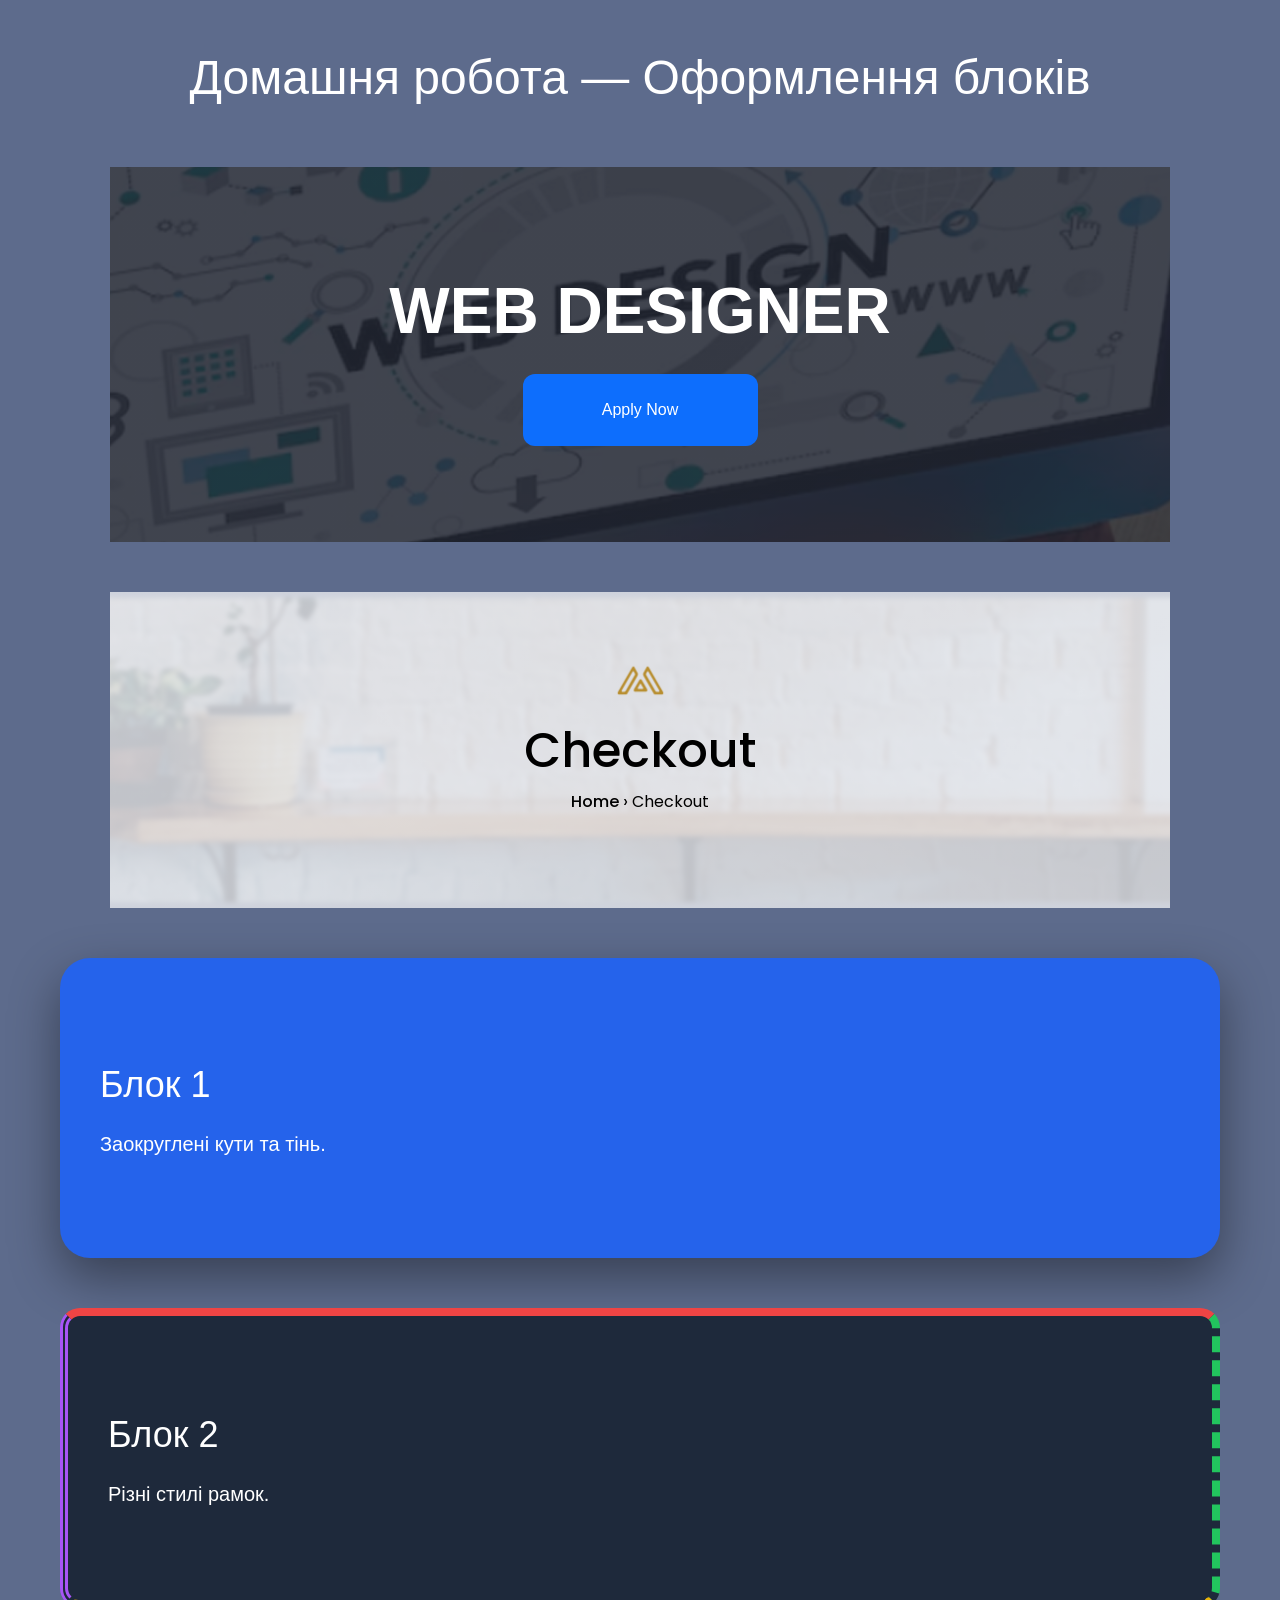
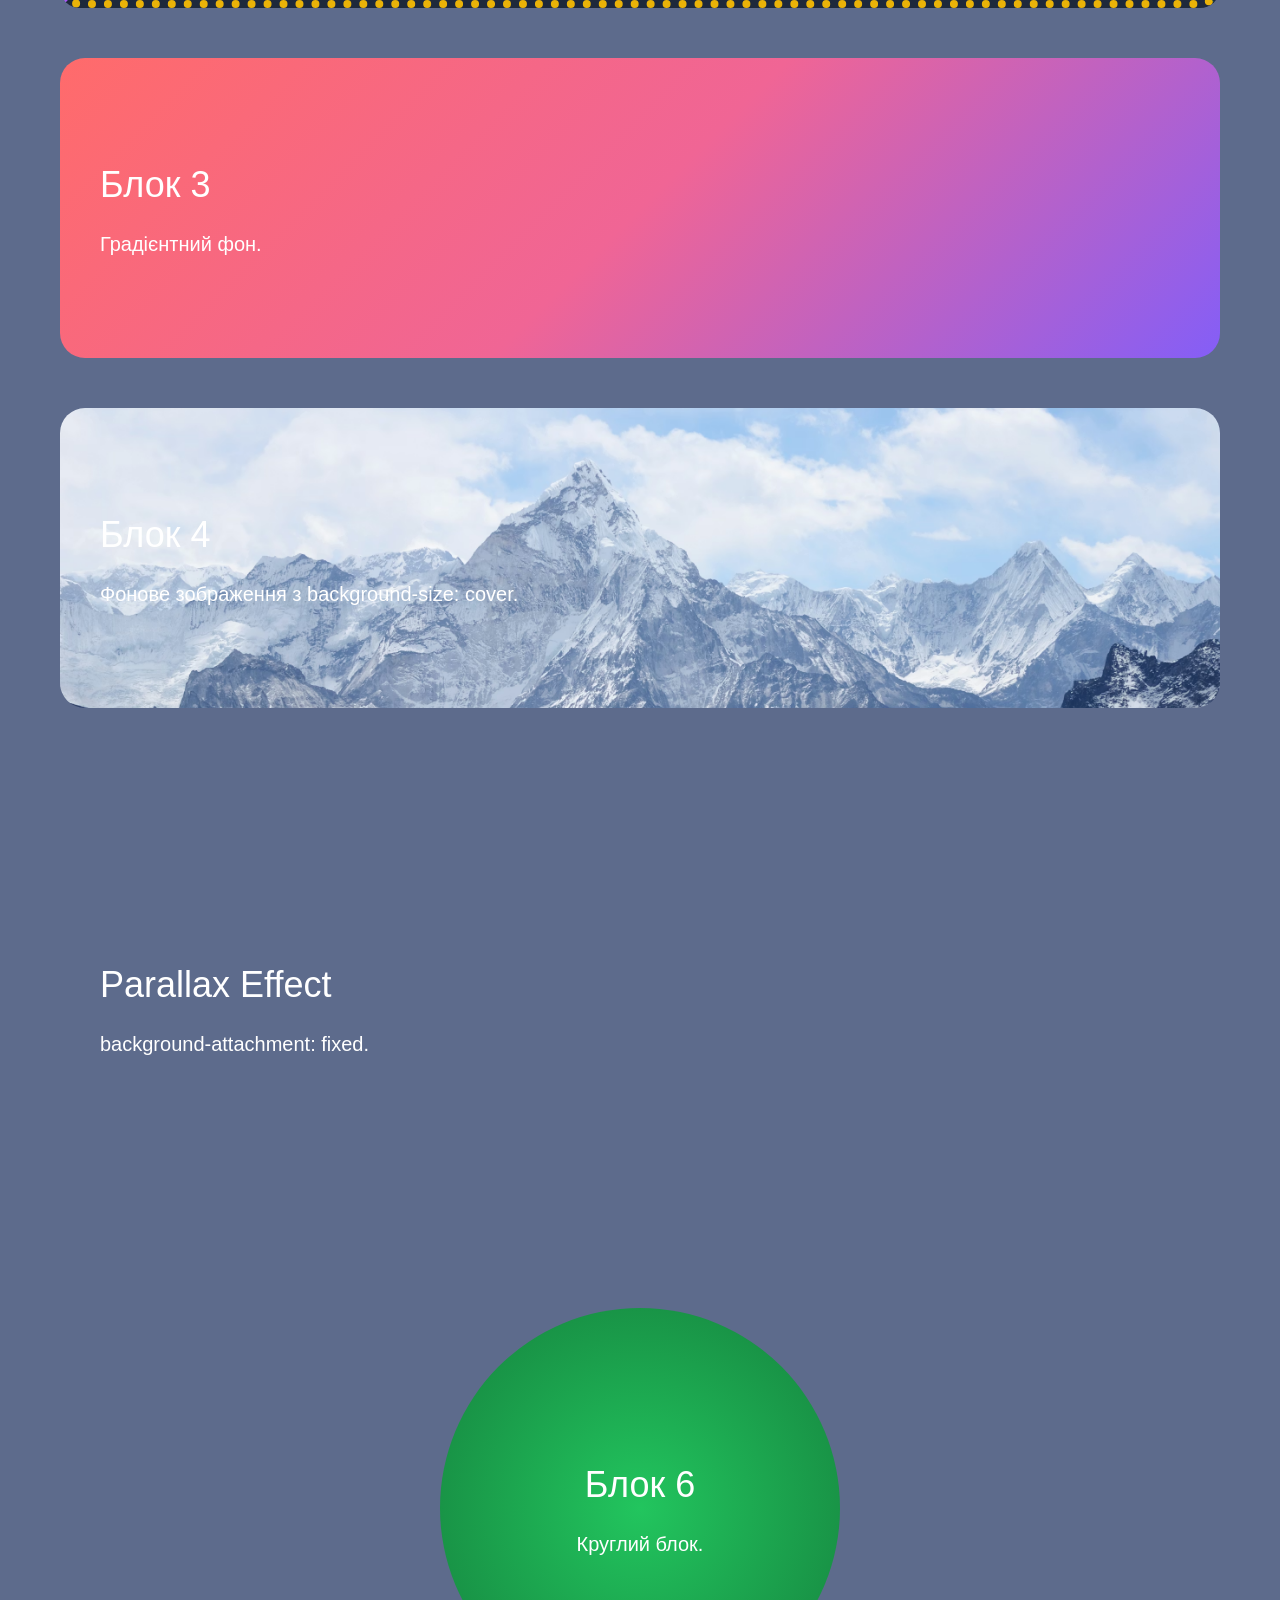
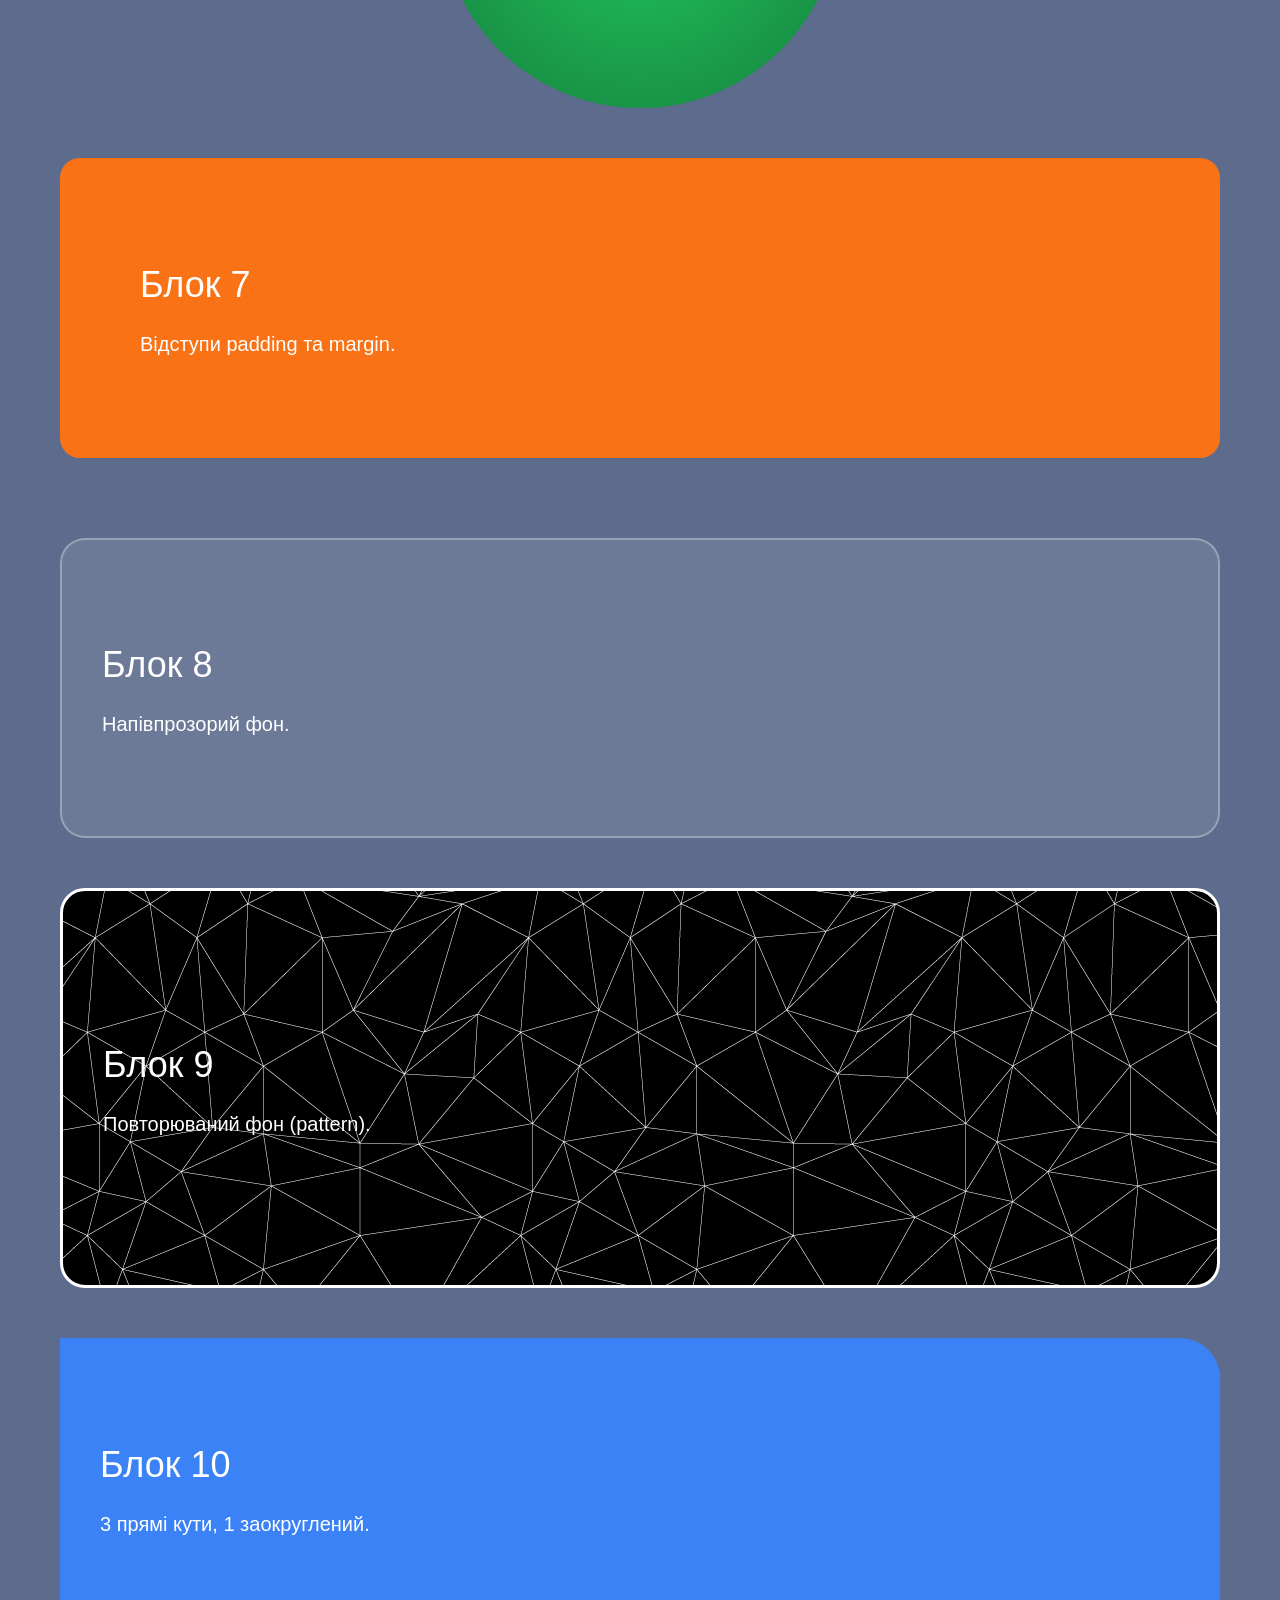
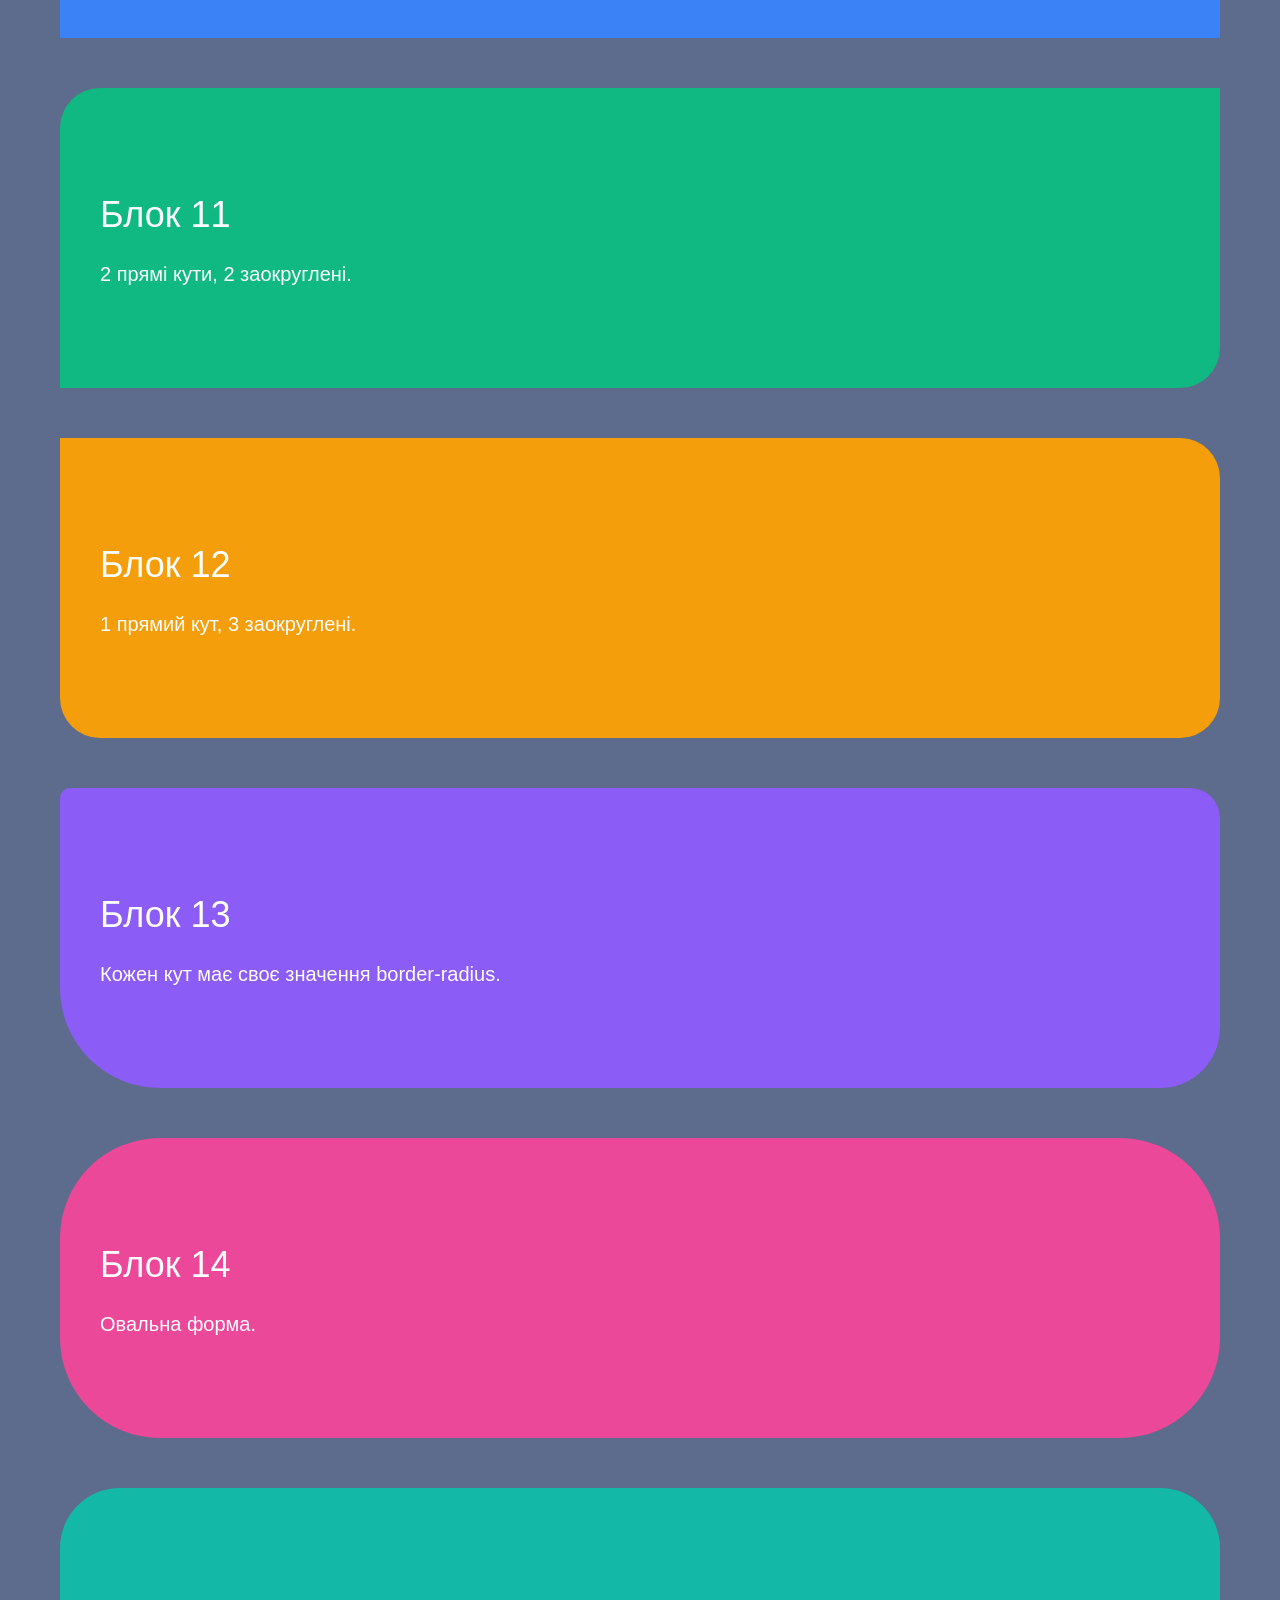
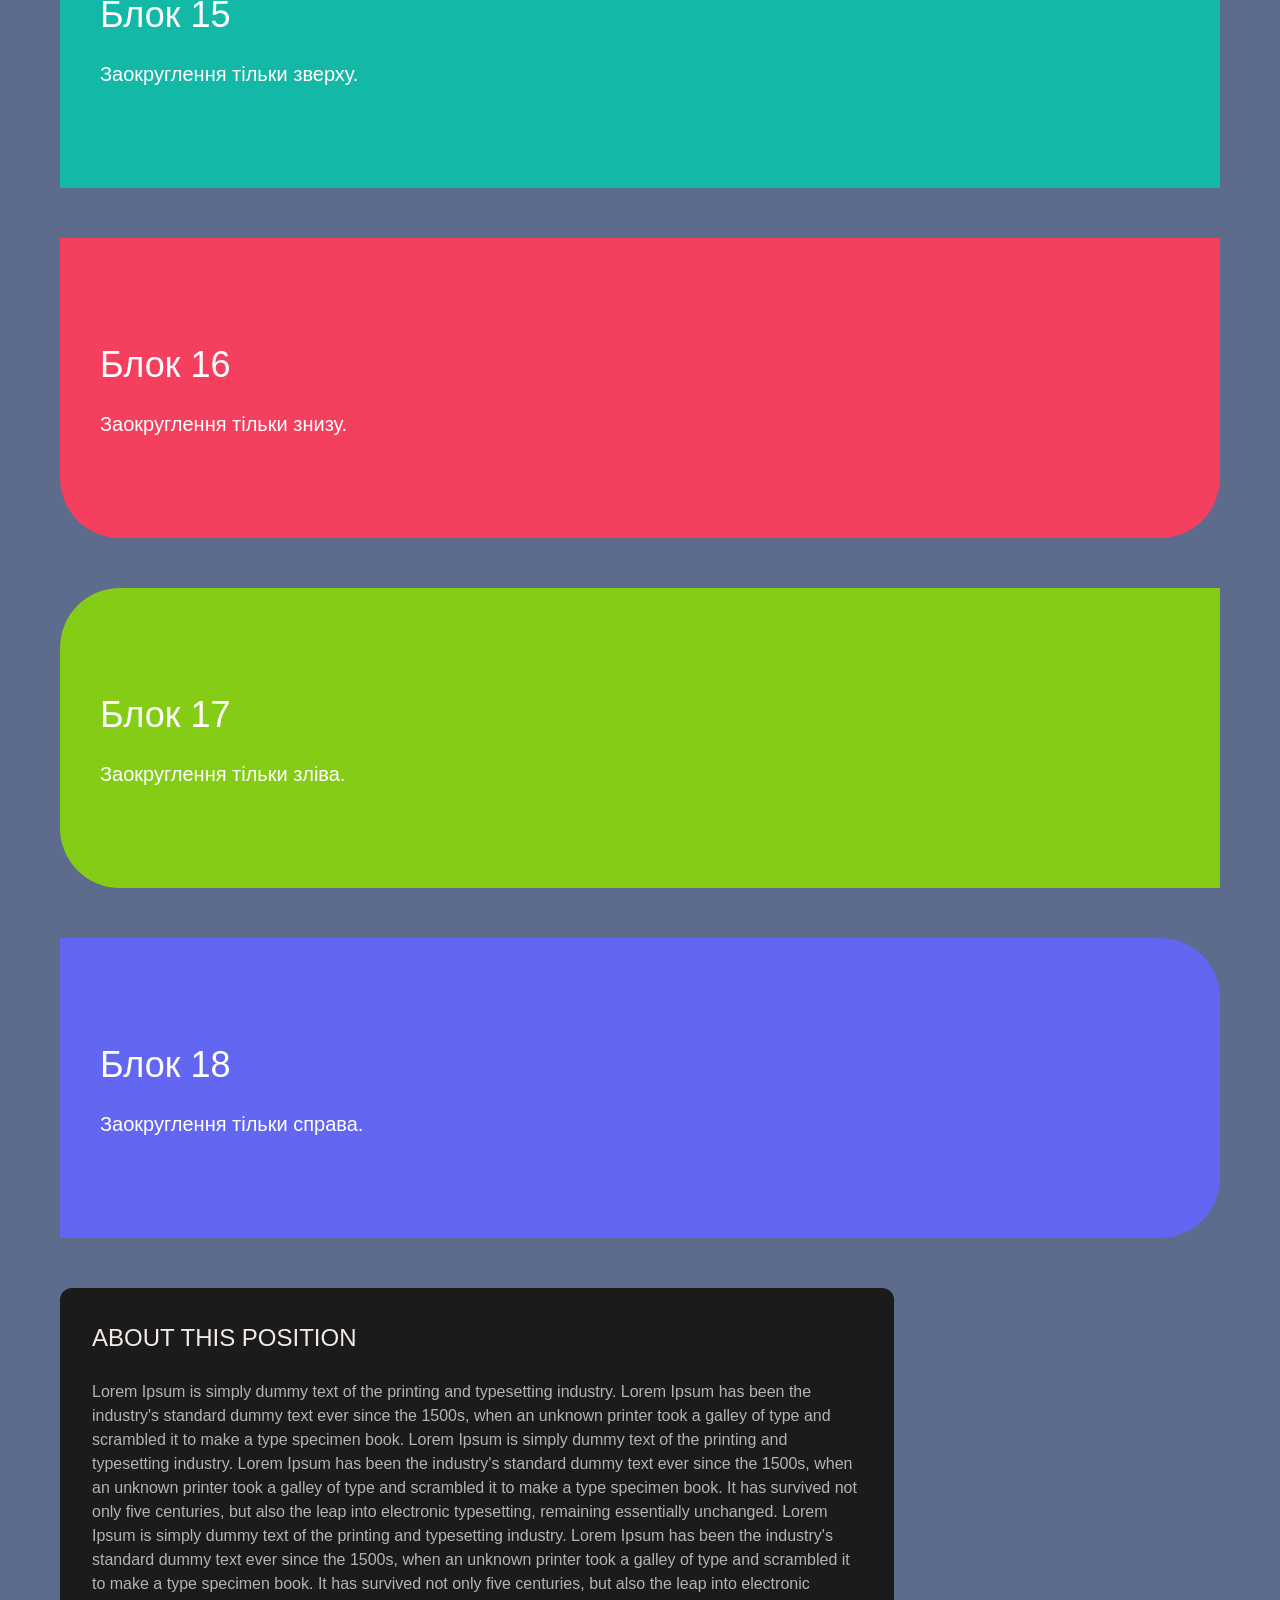
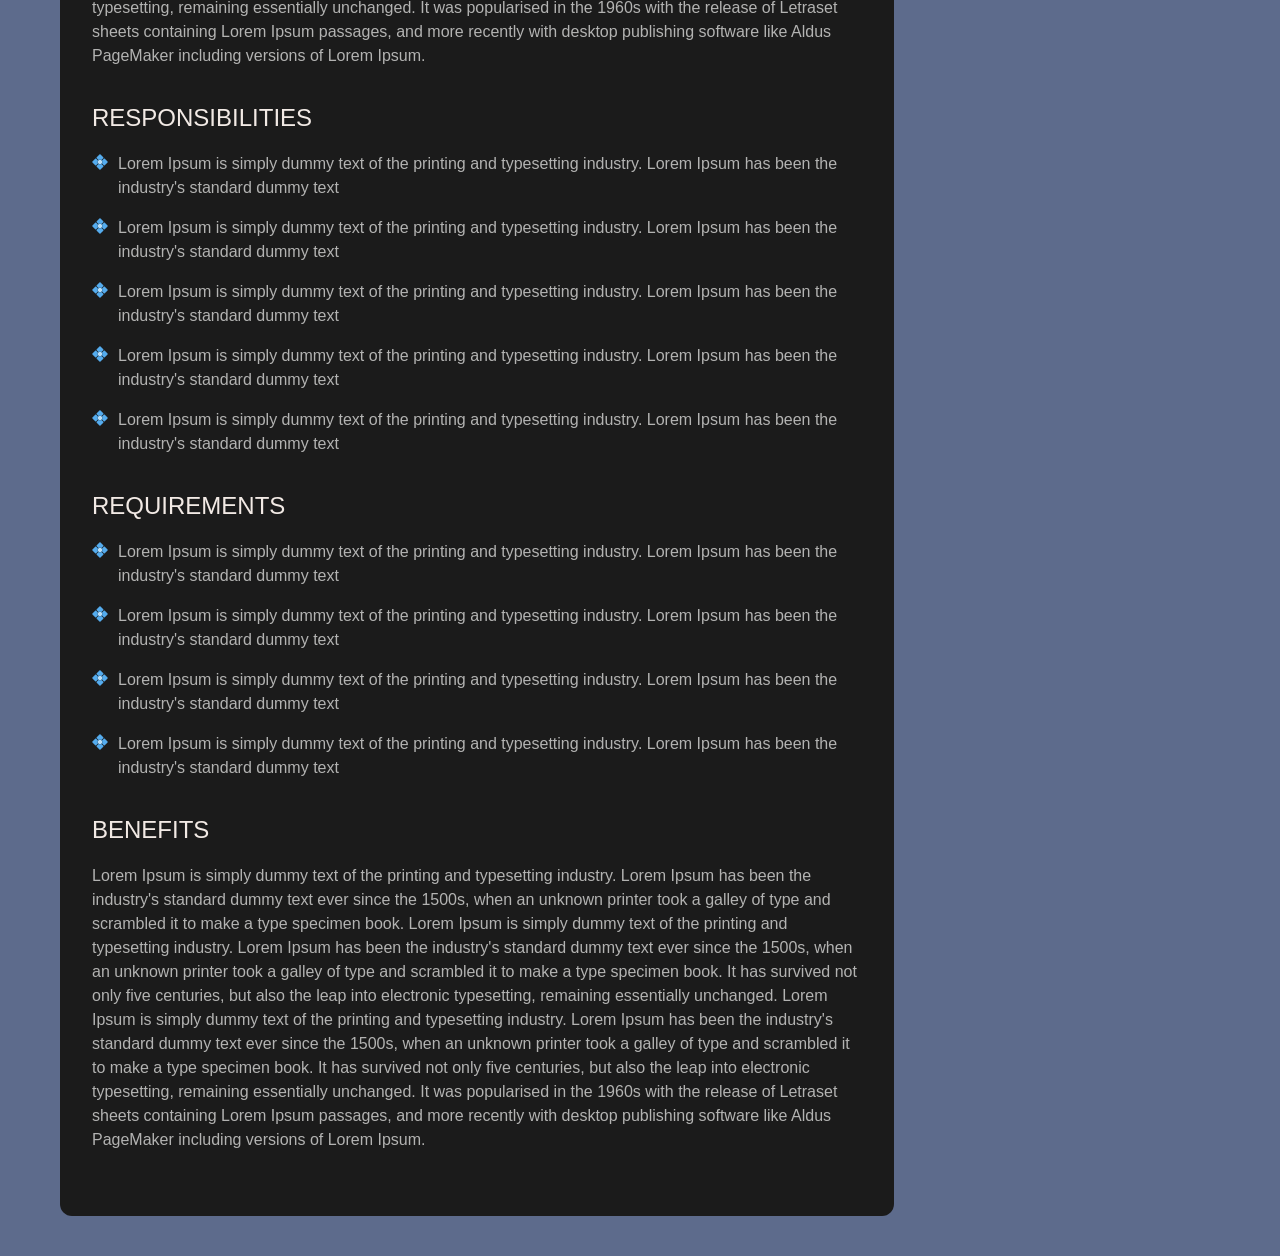
<file: lesson_6/index.html>
<!DOCTYPE html>

<html lang="uk">

<head>

	<meta charset="UTF-8">

	<meta name="viewport" content="width=device-width, initial-scale=1.0">

	<link rel="preconnect" href="https://fonts.googleapis.com">
	<link rel="preconnect" href="https://fonts.gstatic.com" crossorigin>
	<link href="https://fonts.googleapis.com/css2?family=Poppins:wght@300;400;500;600;700&display=swap" rel="stylesheet">
	<link href="https://fonts.googleapis.com/css2?family=Montserrat:wght@400&display=swap" rel="stylesheet">

	<link rel="stylesheet" href="css/fonts.css">

	<link rel="stylesheet" href="css/reset.css">

	<link rel="stylesheet" href="css/style.css">

	<title>Lesson 6</title>
</head>

<body>
	<div class="container">

		<h1 class="title">Домашня робота — Оформлення блоків</h1>

		<!-- HERO SECTION -->
		<section class="hero">
			<div class="hero__content">
				<h2 class="hero__title">WEB DESIGNER</h2>
				<a href="#" class="hero__button">Apply Now</a>
			</div>
		</section>
		<!-- CHECKOUT HERO -->
		<section class="checkout-hero">
			<div class="checkout-hero__content">
				<img class="checkout-hero__logo" src="img/logo-icon.svg" alt="Furniro Logo" />

				<h1 class="checkout-hero__title">Checkout</h1>

				<div class="checkout-hero__breadcrumbs">
					<a href="#" class="checkout-hero__link">Home</a>
					<span class="checkout-hero__separator">›</span>
					<span class="checkout-hero__current">Checkout</span>
				</div>
			</div>
		</section>

		<div class="box box-1">
			<h2>Блок 1</h2>
			<p>Заокруглені кути та тінь.</p>
		</div>

		<div class="box box-2">
			<h2>Блок 2</h2>
			<p>Різні стилі рамок.</p>
		</div>

		<div class="box box-3">
			<h2>Блок 3</h2>
			<p>Градієнтний фон.</p>
		</div>

		<div class="box box-4">
			<h2>Блок 4</h2>
			<p>Фонове зображення з background-size: cover.</p>
		</div>

		<div class="box box-5">
			<h2>Parallax Effect</h2>
			<p>background-attachment: fixed.</p>
		</div>

		<div class="box box-6">
			<h2>Блок 6</h2>
			<p>Круглий блок.</p>
		</div>

		<div class="box box-7">
			<h2>Блок 7</h2>
			<p>Відступи padding та margin.</p>
		</div>

		<div class="box box-8">
			<h2>Блок 8</h2>
			<p>Напівпрозорий фон.</p>
		</div>

		<div class="box box-9">
			<h2>Блок 9</h2>
			<p>Повторюваний фон (pattern).</p>
		</div>
		<div class="box box-10">
			<h2>Блок 10</h2>
			<p>3 прямі кути, 1 заокруглений.</p>
		</div>

		<div class="box box-11">
			<h2>Блок 11</h2>
			<p>2 прямі кути, 2 заокруглені.</p>
		</div>

		<div class="box box-12">
			<h2>Блок 12</h2>
			<p>1 прямий кут, 3 заокруглені.</p>
		</div>

		<div class="box box-13">
			<h2>Блок 13</h2>
			<p>Кожен кут має своє значення border-radius.</p>
		</div>

		<div class="box box-14">
			<h2>Блок 14</h2>
			<p>Овальна форма.</p>
		</div>

		<div class="box box-15">
			<h2>Блок 15</h2>
			<p>Заокруглення тільки зверху.</p>
		</div>

		<div class="box box-16">
			<h2>Блок 16</h2>
			<p>Заокруглення тільки знизу.</p>
		</div>

		<div class="box box-17">
			<h2>Блок 17</h2>
			<p>Заокруглення тільки зліва.</p>
		</div>

		<div class="box box-18">
			<h2>Блок 18</h2>
			<p>Заокруглення тільки справа.</p>
		</div>
		<div class="job-details">
			<h2 class="job-details__title">ABOUT THIS POSITION</h2>

			<p class="job-details__text">
				Lorem Ipsum is simply dummy text of the printing and typesetting industry. Lorem Ipsum has been the
				industry's standard dummy text ever since the 1500s, when an unknown printer took a galley of type and
				scrambled it to make a type specimen book.

				Lorem Ipsum is simply dummy text of the printing and typesetting industry. Lorem Ipsum has been the
				industry's standard dummy text ever since the 1500s, when an unknown printer took a galley of type and
				scrambled it to make a type specimen book. It has survived not only five centuries, but also the leap into
				electronic typesetting, remaining essentially unchanged.

				Lorem Ipsum is simply dummy text of the printing and typesetting industry. Lorem Ipsum has been the
				industry's standard dummy text ever since the 1500s, when an unknown printer took a galley of type and
				scrambled it to make a type specimen book. It has survived not only five centuries, but also the leap into
				electronic typesetting, remaining essentially unchanged. It was popularised in the 1960s with the release of
				Letraset sheets containing Lorem Ipsum passages, and more recently with desktop publishing software like
				Aldus PageMaker including versions of Lorem Ipsum.
			</p>



			<div class="job-details__section">
				<h3 class="job-details__subtitle">RESPONSIBILITIES</h3>

				<ul class="job-details__list">
					<li class="job-details__item">
						Lorem Ipsum is simply dummy text of the printing and typesetting industry. Lorem Ipsum has been the
						industry's standard dummy text
					</li>
					<li class="job-details__item">
						Lorem Ipsum is simply dummy text of the printing and typesetting industry. Lorem Ipsum has been the
						industry's standard dummy text
					</li>
					<li class="job-details__item">
						Lorem Ipsum is simply dummy text of the printing and typesetting industry. Lorem Ipsum has been the
						industry's standard dummy text
					</li>
					<li class="job-details__item">
						Lorem Ipsum is simply dummy text of the printing and typesetting industry. Lorem Ipsum has been the
						industry's standard dummy text
					</li>
					<li class="job-details__item">
						Lorem Ipsum is simply dummy text of the printing and typesetting industry. Lorem Ipsum has been the
						industry's standard dummy text
					</li>
				</ul>
			</div>

			<div class="job-details__section">
				<h3 class="job-details__subtitle">REQUIREMENTS</h3>

				<ul class="job-details__list">
					<li class="job-details__item">
						Lorem Ipsum is simply dummy text of the printing and typesetting industry. Lorem Ipsum has been the
						industry's standard dummy text
					</li>
					<li class="job-details__item">
						Lorem Ipsum is simply dummy text of the printing and typesetting industry. Lorem Ipsum has been the
						industry's standard dummy text
					</li>
					<li class="job-details__item">
						Lorem Ipsum is simply dummy text of the printing and typesetting industry. Lorem Ipsum has been the
						industry's standard dummy text
					</li>
					<li class="job-details__item">
						Lorem Ipsum is simply dummy text of the printing and typesetting industry. Lorem Ipsum has been the
						industry's standard dummy text
					</li>
				</ul>
			</div>

			<div class="job-details__section">
				<h3 class="job-details__subtitle">BENEFITS</h3>

				<p class="job-details__text">
					Lorem Ipsum is simply dummy text of the printing and typesetting industry. Lorem Ipsum has been the
					industry's standard dummy text ever since the 1500s, when an unknown printer took a galley of type and
					scrambled it to make a type specimen book.

					Lorem Ipsum is simply dummy text of the printing and typesetting industry. Lorem Ipsum has been the
					industry's standard dummy text ever since the 1500s, when an unknown printer took a galley of type and
					scrambled it to make a type specimen book. It has survived not only five centuries, but also the leap
					into electronic typesetting, remaining essentially unchanged.

					Lorem Ipsum is simply dummy text of the printing and typesetting industry. Lorem Ipsum has been the
					industry's standard dummy text ever since the 1500s, when an unknown printer took a galley of type and
					scrambled it to make a type specimen book. It has survived not only five centuries, but also the leap
					into electronic typesetting, remaining essentially unchanged. It was popularised in the 1960s with the
					release of Letraset sheets containing Lorem Ipsum passages, and more recently with desktop publishing
					software like Aldus PageMaker including versions of Lorem Ipsum.
				</p>


			</div>
		</div>

	</div>
</body>

</html>
</file>
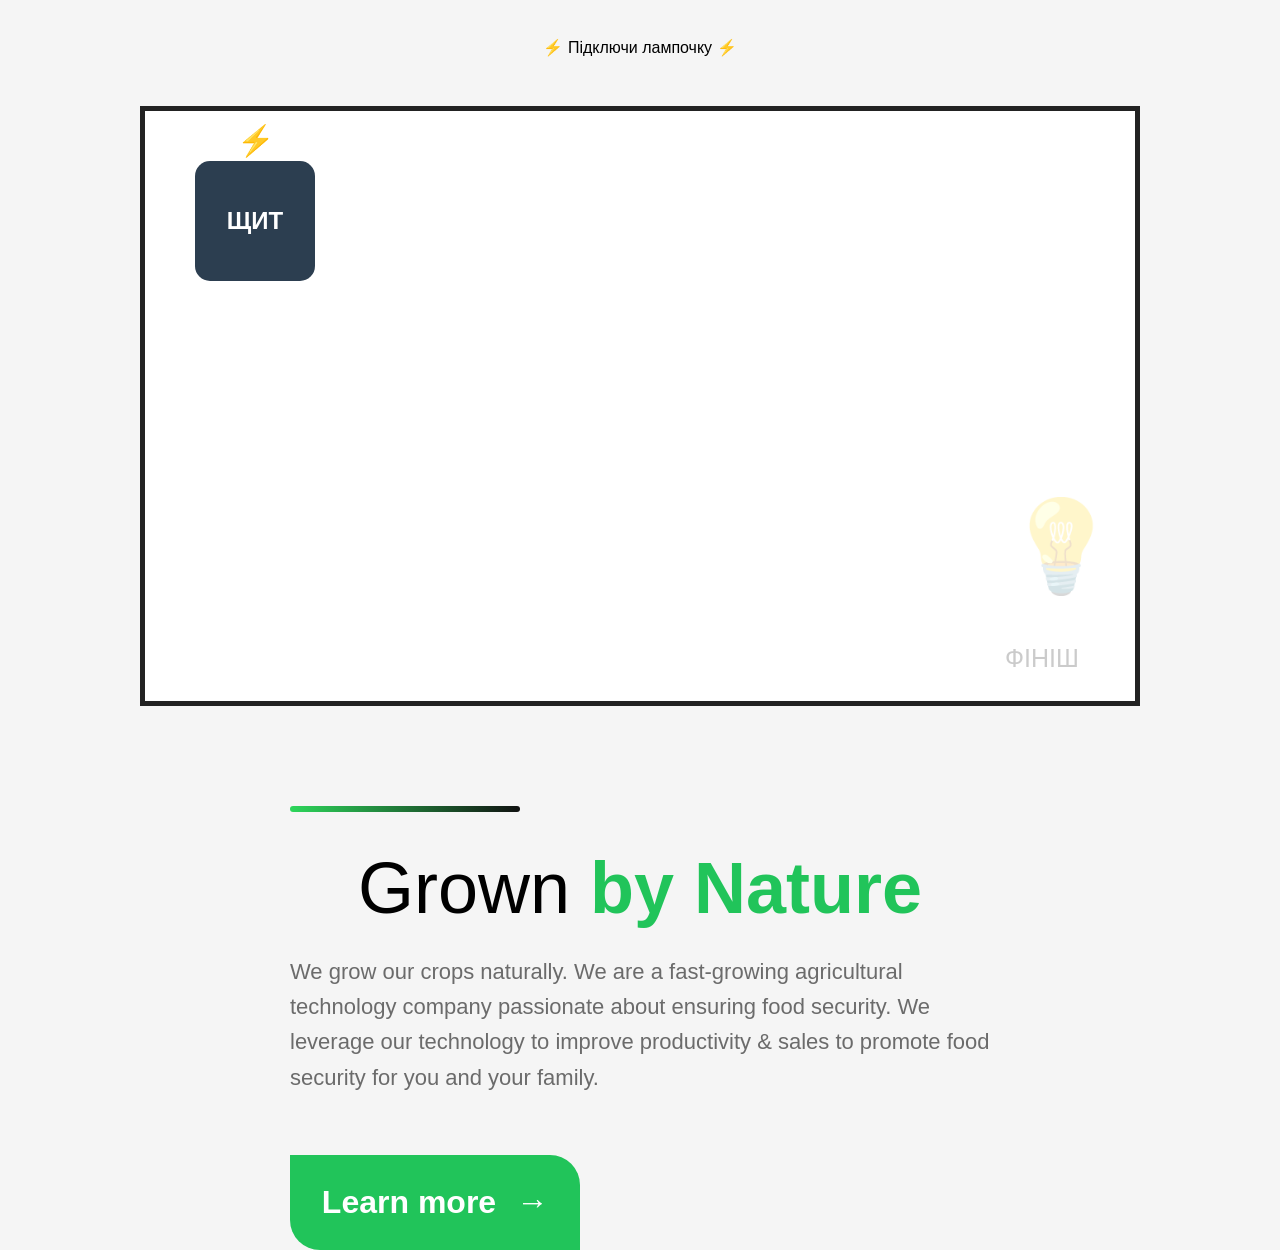
<file: lesson_7/index.html>
<!DOCTYPE html>
<html lang="uk">

</html>

<head>

	<meta charset="UTF-8">

	<meta name="viewport" content="width=device-width, initial-scale=1.0">

	<link rel="preconnect" href="https://fonts.googleapis.com">
	<link rel="preconnect" href="https://fonts.gstatic.com" crossorigin>
	<link href="https://fonts.googleapis.com/css2?family=Poppins:wght@300;400;500;600;700&display=swap" rel="stylesheet">
	<link href="https://fonts.googleapis.com/css2?family=Montserrat:wght@400&display=swap" rel="stylesheet">

	<link rel="stylesheet" href="css/fonts.css">

	<link rel="stylesheet" href="css/reset.css">

	<link rel="stylesheet" href="css/style.css">

	<title>Lesson 7</title>
</head>

<body>



	<h1>⚡ Підключи лампочку ⚡</h1>

	<div class="game">

		<div class="start">ЩИТ</div>

		<div class="cable cable-1"></div>
		<div class="cable cable-2"></div>
		<div class="cable cable-3"></div>
		<div class="cable cable-4"></div>
		<div class="cable cable-5"></div>

		<div class="finish">💡</div>

	</div>



	<section class="hero">

		<div class="line"></div>

		<h1 class="title">
			Grown <span>by Nature</span>
		</h1>

		<p class="text">
			We grow our crops naturally. We are a fast-growing
			agricultural technology company passionate about
			ensuring food security. We leverage our technology
			to improve productivity & sales to promote food
			security for you and your family.
		</p>

		<a href="#" class="btn">
			Learn more
			<span>→</span>
		</a>

	</section>



</body>


</html>
</file>
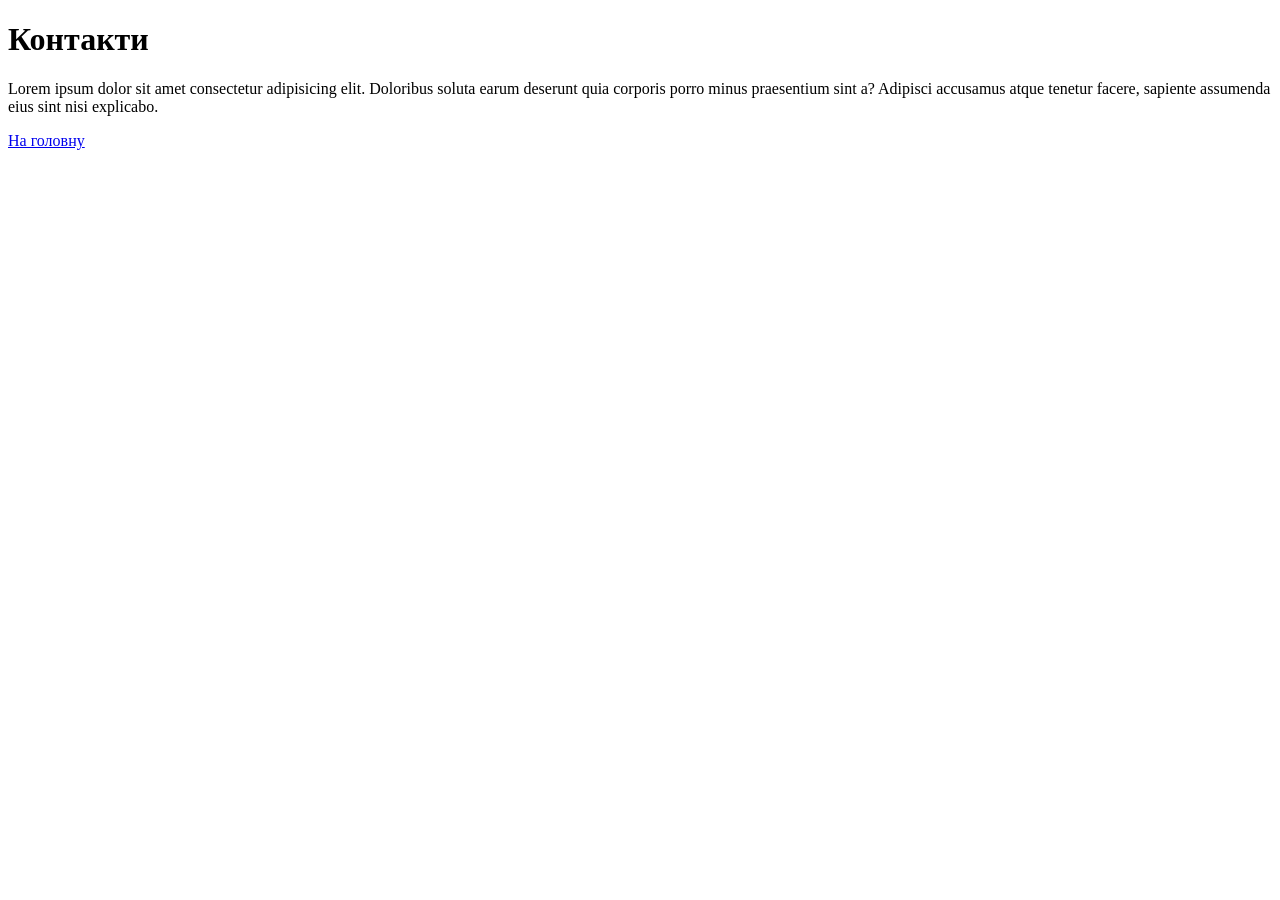
<file: lesson_6/contacts.html>
<!DOCTYPE html>
<html lang="en">
	<head>
		<meta charset="UTF-8">
		<meta name="viewport" content="width=device-width, initial-scale=1.0">
		<title>Контакти</title>
	</head>
	<body>
		<h1>Контакти</h1>
		<p>Lorem ipsum dolor sit amet consectetur adipisicing elit. Doloribus soluta earum deserunt quia corporis porro minus praesentium sint a? Adipisci accusamus atque tenetur facere, sapiente assumenda eius sint nisi explicabo.</p>
		<a href="index.html">На головну</a>
	</body>
</html>
</file>
<file: lesson_6/css/fonts.css>
@font-face {
	font-family: "InterDisplay";
	src: url("../fonts/InterDisplay-Regular.woff2") format("woff2");
	font-weight: 400;
	font-style: normal;
	font-display: swap;
}
@font-face {
	font-family: "InterDisplay";
	src: url("../fonts/InterDisplay-Medium.woff2") format("woff2");
	font-weight: 500;
	font-style: normal;
	font-display: swap;
}
@font-face {
	font-family: "InterDisplay";
	src: url("../fonts/InterDisplay-SemiBold.woff2") format("woff2");
	font-weight: 600;
	font-style: normal;
	font-display: swap;
}
@font-face {
	font-family: "InterDisplay";
	src: url("../fonts/InterDisplay-Italic.woff2") format("woff2");
	font-weight: 400;
	font-style: italic;
	font-display: swap;
}
</file>
<file: lesson_6/css/style.css>
@import url("reset.css"); 


@import url("fonts.css"); 


@import url("https://fonts.googleapis.com/css2?family=Poppins:wght@100;400;500;600;700&display=swap"); 

body {
  font-family: Arial, sans-serif;
  background-color: #5d6b8c;
  color: #ffffff;
  line-height: 1.6;
}

.container {
  max-width: 1200px;
  margin: 0 auto;
  padding: 40px 20px;
}

/* HERO SECTION */
.hero {
  background: linear-gradient(rgba(0, 0, 0, 0.55), rgba(0, 0, 0, 0.55)),
    url("../img/figma_foto.png") center / cover no-repeat;
  min-height: 342px;
  
  padding: 96px;
  margin: 50px;
  align-items: center;
  text-align: center;
}

.hero__content {
 
  align-items: center;
}

.hero__title {
  font-family: "Barlow", sans-serif;
  font-size: 64px;
  font-weight: 800;
  line-height: 1.5; 
  color: #ffffff;
  text-transform: uppercase;
  margin-bottom: 15px;
}

.hero__button {
 
  align-items: center;
  min-width: 235px;
  min-height: 50px;
  padding: 24px 18px;
  background-color: #0d6efd;
  border-radius: 12px;

  font-family: "Roboto Flex", sans-serif;
  font-size: 16px;
  font-weight: 500;
  line-height: 1.5; 
  color: #ffffff;
  text-decoration: none;

}

/*  CHECKOUT HERO */

.checkout-hero {
  min-height: 316px;
  background: linear-gradient(
      rgba(255, 255, 255, 0.7),
      rgba(255, 255, 255, 0.7)
    ),
    url("../img/Rectangle\ 1.png") center / cover no-repeat;
  align-items: center;
  text-align: center;
  padding: 50px;
  margin: 50px;
}

.checkout-hero__content {
  align-items: center;
}

.checkout-hero__logo {
  width: 77px;
  height: auto;
  margin-bottom: 8px;
}

.checkout-hero__title {
  font-family: "Poppins", sans-serif;
  font-size: 48px;
  font-weight: 500;
  line-height: 1;
  color: #000000;
  margin-bottom: 12px;
}

.checkout-hero__breadcrumbs {
 
  gap: 6px;

  font-family: "Poppins", sans-serif;
  font-size: 16px;
  line-height: 1.5;
}

.checkout-hero__link {
  font-weight: 500;
  color: #000000;
  text-decoration: none;
}

.checkout-hero__separator {
  font-size: 18px;
  color: #000000;
}

.checkout-hero__current {
  font-weight: 400;
  color: #000000;
}

.title {
  text-align: center;
  font-size: 48px;
  margin-bottom: 50px;
}

.box {
  min-height: 300px;
  margin-bottom: 50px;
  padding: 40px;
  display: flex;
  flex-direction: column;
  justify-content: center;
  color: #ffffff;
}

.box h2 {
  font-size: 36px;
  margin-bottom: 15px;
}

.box p {
  font-size: 20px;
}

/* 1. Заокруглені кути + тінь */
.box-1 {
  background-color: #2563eb;
  border-radius: 30px;
  box-shadow: 0 20px 50px rgba(0, 0, 0, 0.4);
}

/* 2. Різні стилі рамок */
.box-2 {
  background-color: #1e293b;
  border-top: 8px solid #ef4444;
  border-right: 8px dashed #22c55e;
  border-bottom: 8px dotted #eab308;
  border-left: 8px double #a855f7;
  border-radius: 20px;
}

/* 3. Градієнтний фон */
.box-3 {
  background: linear-gradient(135deg, #ff6b6b, #f06595, #845ef7);
  border-radius: 25px;
}

/* 4. Фонове зображення */
.box-4 {
  background-image: url("../img/bg.jpg");
  background-size: cover;
  background-position: center;
  background-repeat: no-repeat;
  border-radius: 25px;
}

/* 5. Parallax ефект */
.box-5 {
  min-height: 500px;
  background-image: url("../img/bg.jpg");
  background-size: cover;
  background-position: center;
  background-repeat: no-repeat;
  background-attachment: fixed;
  border-radius: 25px;
}

/* 6. Круглий блок */
.box-6 {
  width: 400px;
  height: 400px;
  margin: 0 auto 50px;
  border-radius: 50%;
  background: radial-gradient(circle, #22c55e, #15803d);
  display: flex;
  align-items: center;
  justify-content: center;
  text-align: center;
}

/* 7. Padding та Margin */
.box-7 {
  background-color: #f97316;
  padding: 80px;
  margin-bottom: 80px;
  border-radius: 20px;
}

/* 8. Напівпрозорий фон */
.box-8 {
  background: rgba(255, 255, 255, 0.1);
  border: 2px solid rgba(255, 255, 255, 0.3);
  border-radius: 25px;
  backdrop-filter: blur(10px);
}

.box-9 {
  min-height: 400px;
  padding: 40px;
  margin-bottom: 50px;

  background-image: url("../img/repeat.jpg");
  background-repeat: repeat;

  border-radius: 25px;
  border: 3px solid #ffffff;
}
/* 10. Один заокруглений кут (тільки верхній правий) */
.box-10 {
  background-color: #3b82f6;
  border-radius: 0 40px 0 0;
}

/* 11. Два заокруглені кути (верхній лівий і нижній правий) */
.box-11 {
  background-color: #10b981;
  border-radius: 40px 0 40px 0;
}

/* 12. Три заокруглені кути (усі, крім верхнього лівого) */
.box-12 {
  background-color: #f59e0b;
  border-radius: 0 40px 40px 40px;
}
/* 13. Різні заокруглення для кожного кута */
.box-13 {
  background-color: #8b5cf6;
  border-radius: 10px 30px 60px 100px;
}

/* 14. Овальний блок */
.box-14 {
  background-color: #ec4899;
  border-radius: 100px;
}

/* 15. Велике заокруглення тільки зверху */
.box-15 {
  background-color: #14b8a6;
  border-radius: 60px 60px 0 0;
}

/* 16. Велике заокруглення тільки знизу */
.box-16 {
  background-color: #f43f5e;
  border-radius: 0 0 60px 60px;
}

/* 17. Заокруглення тільки зліва */
.box-17 {
  background-color: #84cc16;
  border-radius: 60px 0 0 60px;
}

/* 18. Заокруглення тільки справа */
.box-18 {
  background-color: #6366f1;
  border-radius: 0 60px 60px 0;
}

/* Основний блок */
.job-details {
  width: 834px;
  padding: 32px;
  border-radius: 12px;
  background-color: #1b1b1b;
}

/* Заголовок ABOUT THIS POSITION */
.job-details__title {
  width: 770px;
  height: 36px;
  margin-bottom: 24px;

  font-size: 24px;
  font-weight: 500;
  line-height: 1.5; 
  color: #f2eae5;
  text-transform: uppercase;
}

/* Параграфи */
.job-details__text {
  width: 770px;
  margin-bottom: 32px;

  font-size: 16px;
  font-weight: 400;
  line-height: 1.5; 
  color: #b3b3b2;
}

/* Секції RESPONSIBILITIES / REQUIREMENTS / BENEFITS */
.job-details__section {
  width: 770px;
  margin-bottom: 32px;
}

.job-details__section:last-child {
  margin-bottom: 0;
}

/* Підзаголовки */
.job-details__subtitle {
  width: 770px;
  height: 36px;
  margin-bottom: 16px;

  font-size: 24px;
  font-weight: 500;
  line-height: 1.5; 
  color: #f2eae5;
  text-transform: uppercase;
}

/* Список */
.job-details__list {
  width: 770px;
  margin: 0;
  padding: 0;
  list-style: none;
}

/* Пункти списку */
.job-details__item {
  width: 770px;
  min-height: 48px;
  padding-left: 26px;
  margin-bottom: 16px;

  font-size: 16px;
  font-weight: 400;
  line-height: 1.5; 
  color: #b3b3b2;

  background-image: url("../img/list.svg");
  background-repeat: no-repeat;
  background-position: left 2px;
}

.job-details__item:last-child {
  margin-bottom: 0;
}
</file>
<file: lesson_7/css/fonts.css>
@font-face {
	font-family: "InterDisplay";
	src: url("../fonts/InterDisplay-Regular.woff2") format("woff2");
	font-weight: 400;
	font-style: normal;
	font-display: swap;
}
@font-face {
	font-family: "InterDisplay";
	src: url("../fonts/InterDisplay-Medium.woff2") format("woff2");
	font-weight: 500;
	font-style: normal;
	font-display: swap;
}
@font-face {
	font-family: "InterDisplay";
	src: url("../fonts/InterDisplay-SemiBold.woff2") format("woff2");
	font-weight: 600;
	font-style: normal;
	font-display: swap;
}
@font-face {
	font-family: "InterDisplay";
	src: url("../fonts/InterDisplay-Italic.woff2") format("woff2");
	font-weight: 400;
	font-style: italic;
	font-display: swap;
}
</file>
<file: lesson_7/css/style.css>
@import url("reset.css"); 


@import url("fonts.css"); 


@import url("https://fonts.googleapis.com/css2?family=Poppins:wght@100;400;500;600;700&display=swap"); 

*{
    margin:0;
    padding:0;
    box-sizing:border-box;
}

body{
    font-family:Arial, sans-serif;
    background:#f5f5f5;
    min-height:100vh;
}

h1{
    text-align:center;
    margin-top:40px;
    margin-bottom:50px;
}

.game{
    width:1000px;
    height:600px;
    margin:0 auto;
    position:relative;
    border:5px solid #222;
    background:white;
}

.start{
    position:absolute;
    top:50px;
    left:50px;

    width:120px;
    height:120px;

    background:#2c3e50;
    color:white;

    display:flex;
    justify-content:center;
    align-items:center;

    font-size:24px;
    font-weight:bold;

    border-radius:15px;
}

.start::before{
    content:"⚡";
    position:absolute;
    top:-35px;
    font-size:30px;
}

.cable{
    position:absolute;
    background:#f1c40f;
    opacity:0;
    transition:0.2s;
}

.cable-1{
    width:220px;
    height:20px;

    top:100px;
    left:170px;
}

.cable-2{
    width:20px;
    height:180px;

    top:100px;
    left:390px;
}

.cable-3{
    width:300px;
    height:20px;

    top:280px;
    left:390px;
}

.cable-4{
    width:20px;
    height:160px;

    top:280px;
    left:690px;
}

.cable-5{
    width:180px;
    height:20px;

    top:440px;
    left:690px;
}

.finish{
    position:absolute;
    top:390px;
    left:860px;

    font-size:90px;

    opacity:0.2;
    transition:0.3s;
}

.finish::after{
    content:" ФІНІШ";
    font-size:25px;
}

/* ГРА */

.start:hover + .cable-1{
    opacity:1;
}

.cable-1:hover{
    opacity:1;
}

.cable-1:hover + .cable-2{
    opacity:1;
}

.cable-2:hover{
    opacity:1;
}

.cable-2:hover + .cable-3{
    opacity:1;
}

.cable-3:hover{
    opacity:1;
}

.cable-3:hover + .cable-4{
    opacity:1;
}

.cable-4:hover{
    opacity:1;
}

.cable-4:hover + .cable-5{
    opacity:1;
}

.cable-5:hover{
    opacity:1;
}

.cable-5:hover + .finish{
    opacity:1;
    transform:scale(1.3);
}




.hero{
    width:700px;
    margin:100px auto;
}

.line{
    width:230px;
    height:6px;
    background:linear-gradient(to right,#2dd65b,#111);
    border-radius:10px;
    margin-bottom:40px;
}

.title{
    font-size:72px;
    font-weight:300;
    margin-bottom:30px;
    cursor:pointer;
    transition:0.5s;
}

.title span{
    color:#21c45a;
    font-weight:700;
    display:inline-block;
    transition:0.5s;
}

.title:hover{
    transform:translateX(10px);
}

.title:hover span{
    letter-spacing:3px;
    transform:scale(1.05);
}

.text{
    font-size:22px;
    line-height:1.6;
    color:#6b6b6b;
    margin-bottom:60px;
}

.btn{
    width:290px;
    height:95px;

    background:#21c45a;
    color:white;

    text-decoration:none;

    display:flex;
    align-items:center;
    justify-content:center;
    gap:20px;

    font-size:32px;
    font-weight:600;

    border-radius:0 30px 0 30px;

    transition:0.4s;
}

.btn span{
    transition:0.4s;
}

.btn:hover{
    background:#169c43;
    transform:translateY(-8px);
    box-shadow:0 15px 30px rgba(0,0,0,0.2);
}

.btn:hover span{
    transform:translateX(12px);
}
</file>
